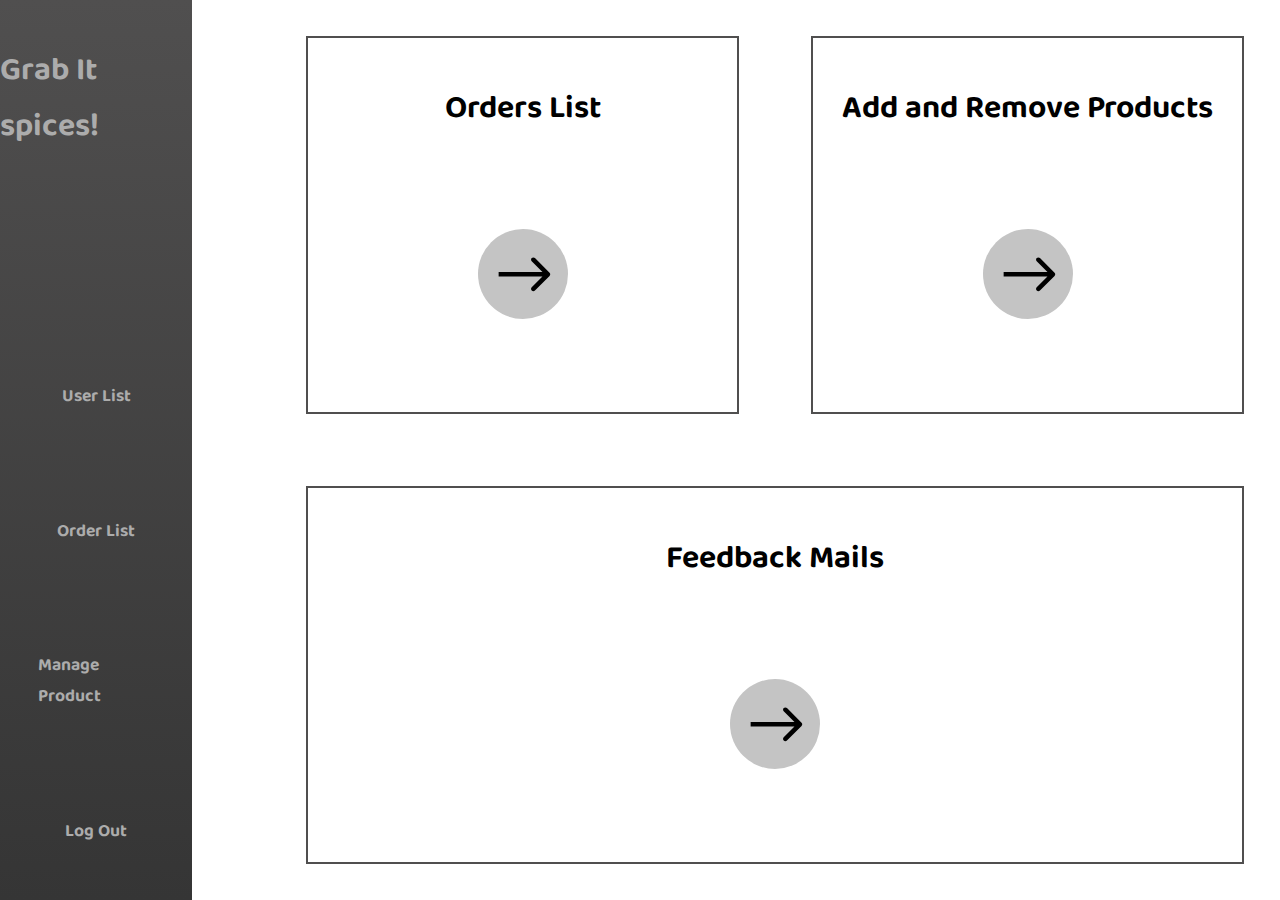
<file: adminmain.html>
<!DOCTYPE html>
<html lang="en">
  <head>
    <meta charset="UTF-8" />
    <meta name="viewport" content="width=device-width, initial-scale=1.0" />
    <title>Welcome, Admin</title>
    <link rel="stylesheet" href="./Styles/admin.css" />
  </head>
  <body>
    <main
      class="animate__animated animate__slideInDown animate__fast horizontal"
    >
      <nav>
        <div class="logo">
          <a href="./adminmain.html"><h1>Grab It spices!</h1></a>
        </div>
        <ul class="nav-links">
          <a href="./Userlist.html"><li>User List</li></a>
          <a href="./orderlist.html"><li>Order List</li></a>
          <a href="./productmanage.html"> <li>Manage Product</li></a>
          <a href="login.html"><li>Log Out</li></a>
        </ul>
      </nav>
    </main>
    <div class="cards-wrapper">
      <div class="card1">
        <h1>Orders List</h1>
        <a href="./orderlist.html"
          ><img src="./Assets/arrow-right.svg" alt=""
        /></a>
      </div>
      <div class="card2">
        <h1>Add and Remove Products</h1>
        <a href="./productmanage.html"
          ><img src="./Assets/arrow-right.svg" alt=""
        /></a>
      </div>
      <div class="card3">
        <h1>Feedback Mails</h1>
        <a href="#"><img src="./Assets/arrow-right.svg" alt="" /></a>
      </div>
    </div>
  </body>
</html>
</file>
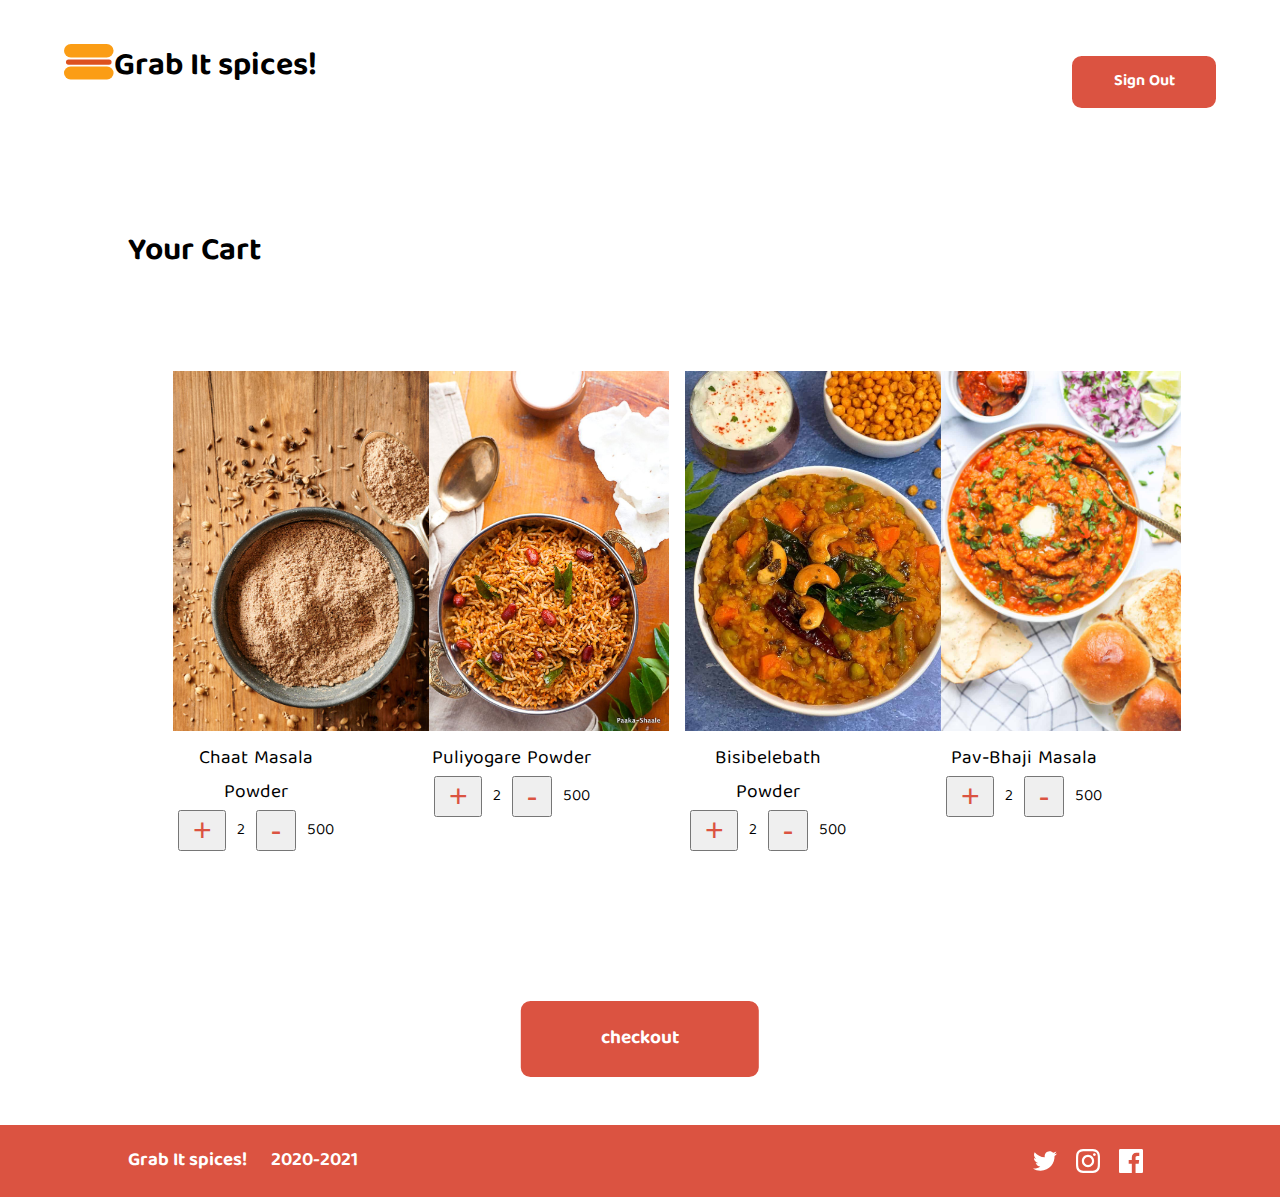
<file: cart.html>
<!DOCTYPE html>
<html lang="en">
  <head>
    <!-- <script src="https://unpkg.com/scroll-out/dist/scroll-out.min.js"></script> -->
    <meta charset="UTF-8" />
    <meta name="viewport" content="width=device-width, initial-scale=1.0" />
    <link rel="stylesheet" href="./Styles/Styles.css" />
    <link
      rel="stylesheet"
      href="https://cdnjs.cloudflare.com/ajax/libs/animate.css/4.1.1/animate.min.css"
    />
    <script
      src="https://code.jquery.com/jquery-3.5.1.min.js"
      integrity="sha256-9/aliU8dGd2tb6OSsuzixeV4y/faTqgFtohetphbbj0="
      crossorigin="anonymous"
    ></script>
    <title>Cart</title>
  </head>
  <body>
    <!-- navbar -->
    <header class="animate__animated animate__slideInDown animate__fast">
      <nav>
        <div class="logo">
          <a href="./index.html"
            ><img
              src="./Assets
/ham-logo.svg"
              alt="logo"
          /></a>
          <h1>Grab It spices!</h1>
        </div>
        <a href="./login.html"
          ><button class="cta-btn" id="btn-login">Sign Out</button></a
        >
      </nav>
    </header>
    <!-- End of navbar -->
    <section class="cart-main-section container">
      <h1>Your Cart</h1>
      <div class="cart-items-wrapper">
        <div class="cart-item">
          <img
            src="./Assets/items/Chaat-masala.jpg"
            alt=""
            class="cart-item-image"
          />
          <div class="cart-item-name"><p>Chaat Masala Powder</p></div>
          <div class="cta">
            <button class="add">+</button><span class="cart-item-value">2</span
            ><button class="less">-</button>
            <div class="price">500</div>
          </div>
        </div>
        <div class="cart-item">
          <img
            src="./Assets/items/Puliyogare.jpg"
            alt=""
            class="cart-item-image"
          />
          <div class="cart-item-name"><p>Puliyogare Powder</p></div>
          <div class="cta">
            <button class="add">+</button><span class="cart-item-value">2</span
            ><button class="less">-</button>
            <div class="price">500</div>
          </div>
        </div>
        <div class="cart-item">
          <img
            src="./Assets/items/bisibelebath.jpg"
            alt=""
            class="cart-item-image"
          />
          <div class="cart-item-name"><p>Bisibelebath Powder</p></div>
          <div class="cta">
            <button class="add">+</button><span class="cart-item-value">2</span
            ><button class="less">-</button>
            <div class="price">500</div>
          </div>
        </div>
        <div class="cart-item">
          <img
            src="./Assets/items/Pav-Bhaji.jpg"
            alt=""
            class="cart-item-image"
          />
          <div class="cart-item-name"><p>Pav-Bhaji Masala</p></div>
          <div class="cta">
            <button class="add">+</button><span class="cart-item-value">2</span
            ><button class="less">-</button>
            <div class="price">500</div>
          </div>
        </div>
      </div>
      <a href="./payment.html"
        ><button class="cta-btn checkout-btn">checkout</button></a
      >
    </section>
    <!-- footer -->
    <footer class="container">
      <h3>Grab It spices! &nbsp;&nbsp;&nbsp;&nbsp; 2020-2021</h3>
      <div class="social-links">
        <img src="./Assets/iconmonstr-twitter-1.svg" alt="" />
        <img src="./Assets/iconmonstr-instagram-11.svg" alt="" />
        <img src="./Assets/iconmonstr-facebook-6.svg" alt="" />
      </div>
    </footer>
    <!-- end of footer -->
    <!-- Scripts -->
    <script src="./cartcalculate.js"></script>
    <script>
      ScrollOut({
        threshold: 0.5,
        once: true,
      });
    </script>
  </body>
</html>
</file>
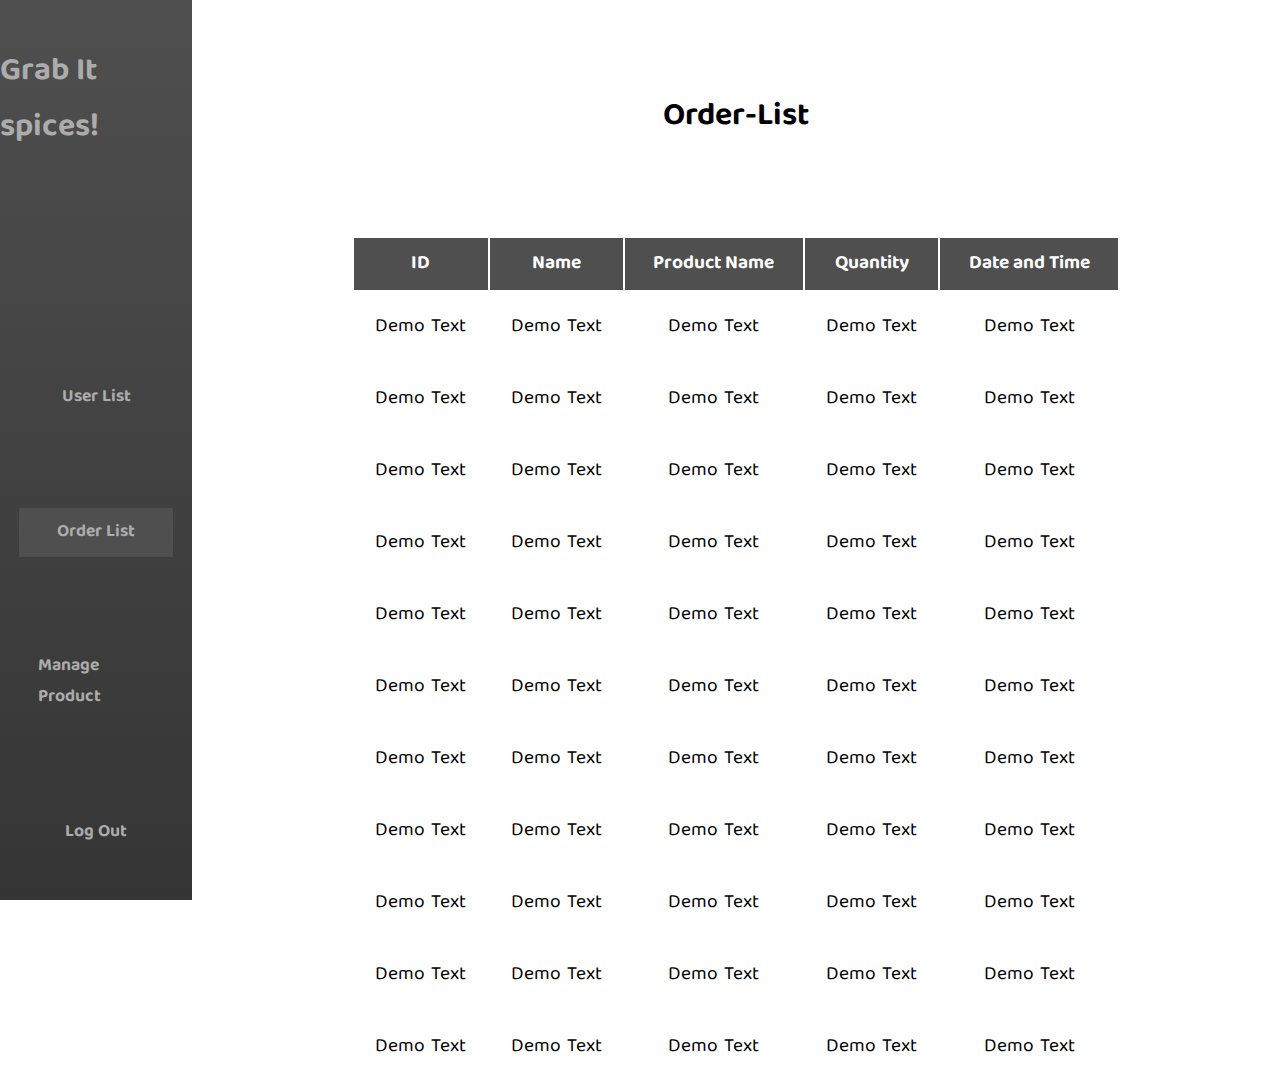
<file: orderlist.html>
<!DOCTYPE html>
<html lang="en">
  <head>
    <meta charset="UTF-8" />
    <meta name="viewport" content="width=device-width, initial-scale=1.0" />
    <title>Order-list</title>
    <link rel="stylesheet" href="./Styles/admin.css" />
  </head>
  <body>
    <main
      class="animate__animated animate__slideInDown animate__fast horizontal"
    >
      <nav>
        <div class="logo">
          <a href="./adminmain.html"><h1>Grab It spices!</h1></a>
        </div>
        <ul class="nav-links">
          <a href="./Userlist.html"><li>User List</li></a>
          <a href="./orderlist.html" class="active"><li>Order List</li></a>
          <a href="./productmanage.html"> <li>Manage Product</li></a>
          <a href="login.html"><li>Log Out</li></a>
        </ul>
      </nav>
    </main>
    <section class="order-list">
      <h1>Order-List</h1>
      <table class="pure">
        <thead class="thead-dark">
          <tr>
            <th>ID</th>
            <th>Name</th>
            <th>Product Name</th>
            <th>Quantity</th>
            <th>Date and Time</th>
          </tr>
        </thead>
        <tbody>
          <tr>
            <td>Demo Text</td>
            <td>Demo Text</td>
            <td>Demo Text</td>
            <td>Demo Text</td>
            <td>Demo Text</td>
          </tr>
          <tr>
            <td>Demo Text</td>
            <td>Demo Text</td>
            <td>Demo Text</td>
            <td>Demo Text</td>
            <td>Demo Text</td>
          </tr>
          <tr>
            <td>Demo Text</td>
            <td>Demo Text</td>
            <td>Demo Text</td>
            <td>Demo Text</td>
            <td>Demo Text</td>
          </tr>
          <tr>
            <td>Demo Text</td>
            <td>Demo Text</td>
            <td>Demo Text</td>
            <td>Demo Text</td>
            <td>Demo Text</td>
          </tr>
          <tr>
            <td>Demo Text</td>
            <td>Demo Text</td>
            <td>Demo Text</td>
            <td>Demo Text</td>
            <td>Demo Text</td>
          </tr>
          <tr>
            <td>Demo Text</td>
            <td>Demo Text</td>
            <td>Demo Text</td>
            <td>Demo Text</td>
            <td>Demo Text</td>
          </tr>
          <tr>
            <td>Demo Text</td>
            <td>Demo Text</td>
            <td>Demo Text</td>
            <td>Demo Text</td>
            <td>Demo Text</td>
          </tr>
          <tr>
            <td>Demo Text</td>
            <td>Demo Text</td>
            <td>Demo Text</td>
            <td>Demo Text</td>
            <td>Demo Text</td>
          </tr>
          <tr>
            <td>Demo Text</td>
            <td>Demo Text</td>
            <td>Demo Text</td>
            <td>Demo Text</td>
            <td>Demo Text</td>
          </tr>
          <tr>
            <td>Demo Text</td>
            <td>Demo Text</td>
            <td>Demo Text</td>
            <td>Demo Text</td>
            <td>Demo Text</td>
          </tr>
          <tr>
            <td>Demo Text</td>
            <td>Demo Text</td>
            <td>Demo Text</td>
            <td>Demo Text</td>
            <td>Demo Text</td>
          </tr>
        </tbody>
      </table>
    </section>
  </body>
</html>
</file>
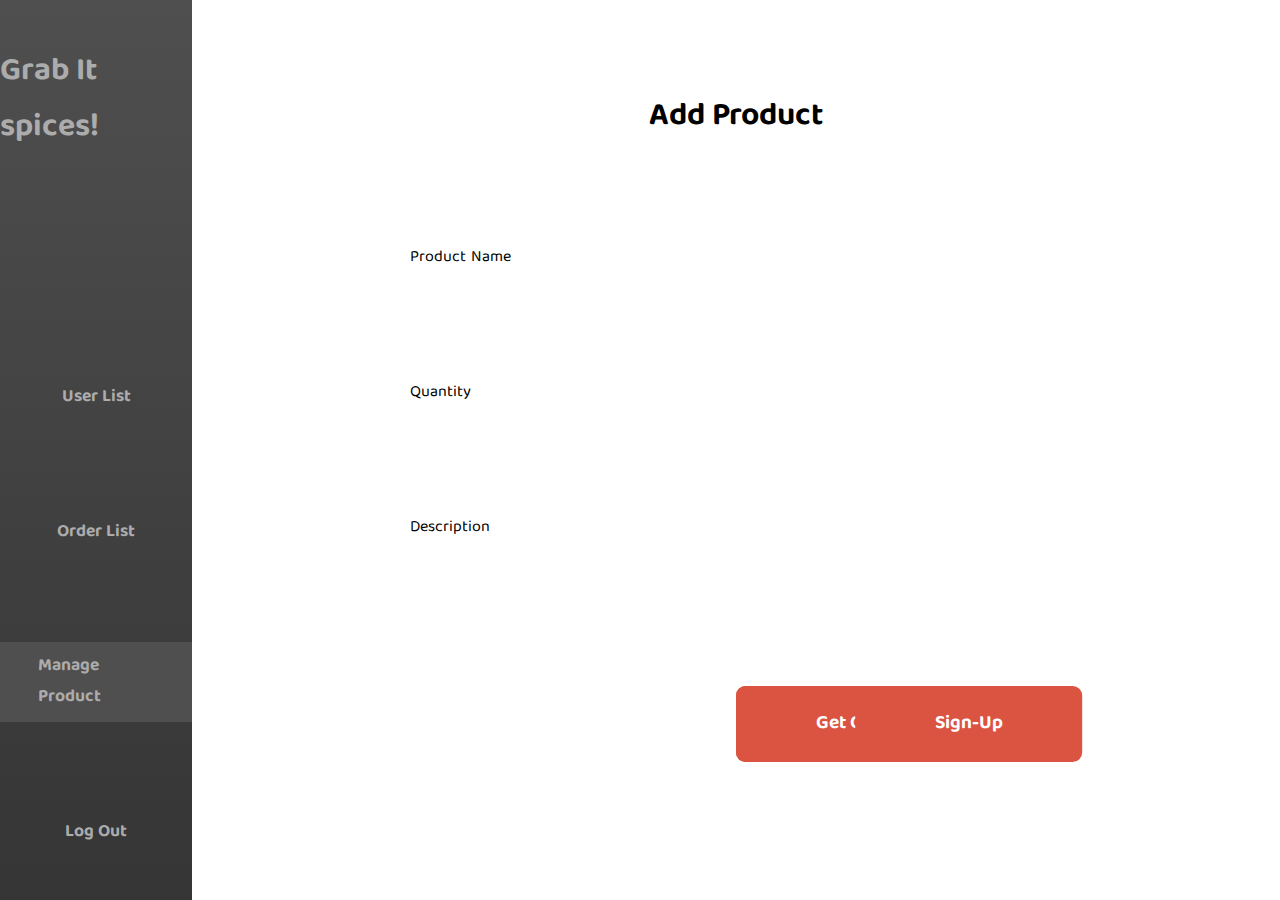
<file: productadd.html>
<!DOCTYPE html>
<html lang="en">
  <head>
    <meta charset="UTF-8" />
    <meta name="viewport" content="width=device-width, initial-scale=1.0" />
    <title>Order-list</title>
    <link rel="stylesheet" href="./Styles/admin.css" />
  </head>
  <body>
    <main
      class="animate__animated animate__slideInDown animate__fast horizontal"
    >
      <nav>
        <div class="logo">
          <a href="./adminmain.html"><h1>Grab It spices!</h1></a>
        </div>
        <ul class="nav-links">
          <a href="./Userlist.html"><li>User List</li></a>
          <a href="./orderlist.html"><li>Order List</li></a>
          <a href="./productmanage.html" class="active">
            <li>Manage Product</li></a
          >
          <a href="login.html"><li>Log Out</li></a>
        </ul>
      </nav>
    </main>
    <section class="productmanage">
      <form
        action="./adduser.jsp"
        method="POST"
        class="form-signup container animate__animated animate__slideInUp animate__slow"
      >
        <h1>Add Product</h1>
        <div class="input-field" id="name">
          <input type="text" name="name" required autocomplete="off" />
          <label><span>Product Name</span></label>
        </div>
        <div class="input-field" id="phno">
          <input type="text" name="phno" required autocomplete="off" />
          <label><span>Quantity</span></label>
        </div>
        <div class="input-field" id="phno">
          <input type="text" name="phno" required autocomplete="off" />
          <label><span>Description</span></label>
        </div>

        <a href="#" class="cta-btn" id="getOtp">Get OTP</a>
        <button class="cta-btn" type="submit" id="btn">Sign-Up</button>
      </form>
    </section>
  </body>
</html>
</file>
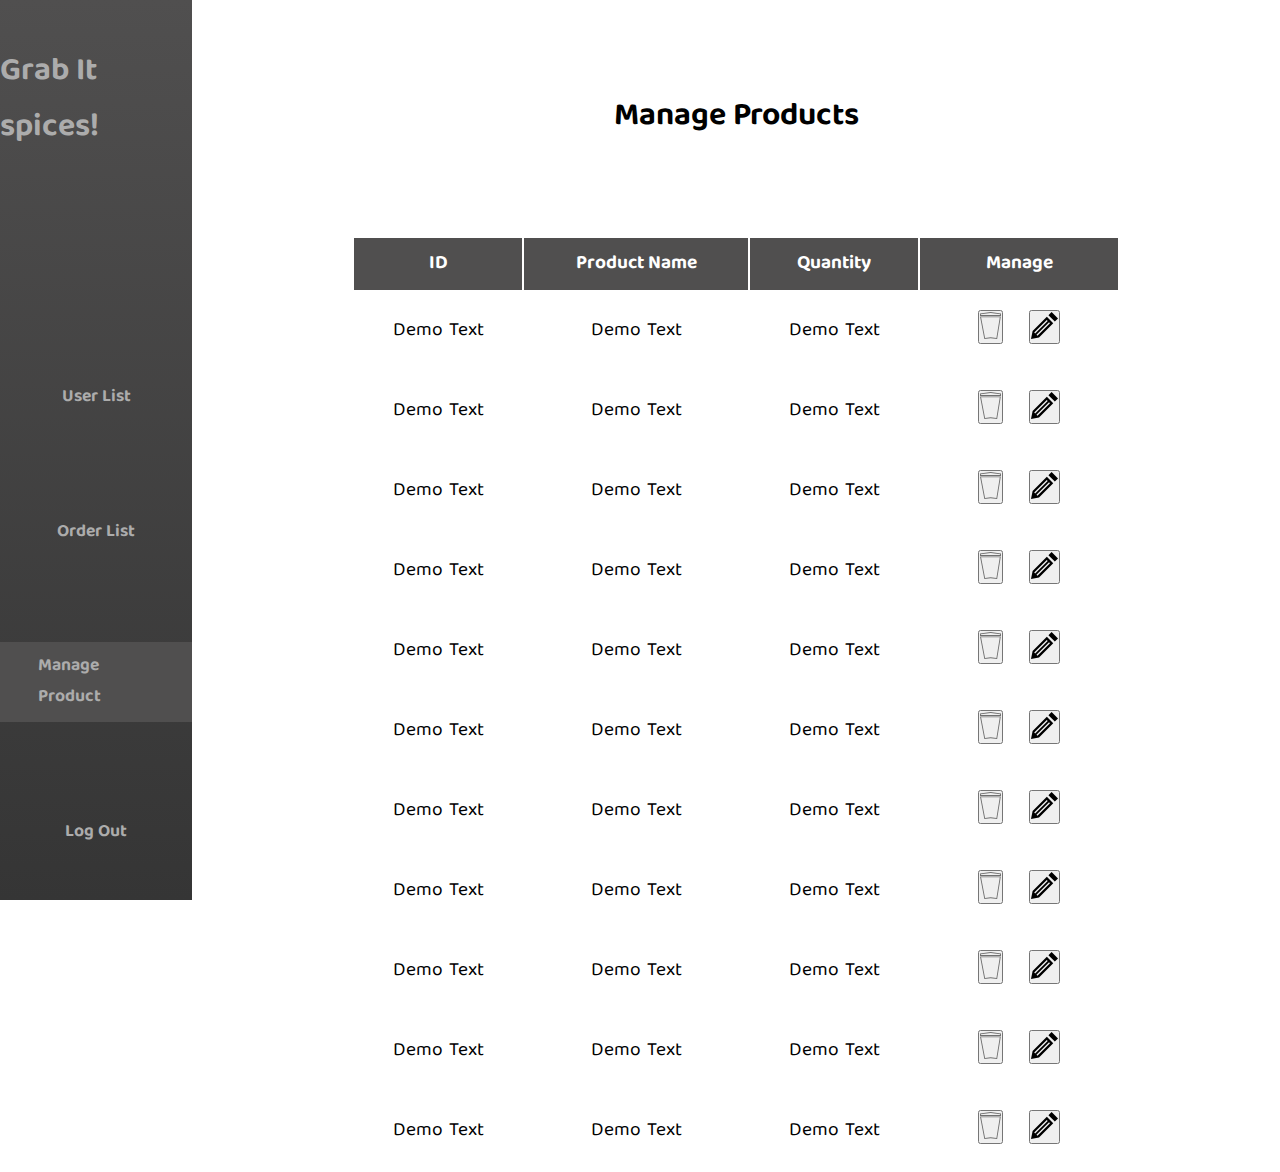
<file: productmanage.html>
<!DOCTYPE html>
<html lang="en">
  <head>
    <meta charset="UTF-8" />
    <meta name="viewport" content="width=device-width, initial-scale=1.0" />
    <title>Order-list</title>
    <link rel="stylesheet" href="./Styles/admin.css" />
  </head>
  <body>
    <main
      class="animate__animated animate__slideInDown animate__fast horizontal"
    >
      <nav>
        <div class="logo">
          <a href="./adminmain.html"><h1>Grab It spices!</h1></a>
        </div>
        <ul class="nav-links">
          <a href="./Userlist.html"><li>User List</li></a>
          <a href="./orderlist.html"><li>Order List</li></a>
          <a href="./productmanage.html" class="active">
            <li>Manage Product</li></a
          >
          <a href="login.html"><li>Log Out</li></a>
        </ul>
      </nav>
    </main>
    <section class="productmanage">
      <h1>Manage Products</h1>
      <table class="pure">
        <thead class="thead-dark">
          <tr>
            <th>ID</th>
            <th>Product Name</th>
            <th>Quantity</th>
            <th>Manage</th>
          </tr>
        </thead>
        <tbody>
          <tr>
            <td>Demo Text</td>
            <td>Demo Text</td>
            <td>Demo Text</td>
            <td>
              <button><img src="./Assets/Bin.svg" alt="" /></button
              ><button>
                <a href="./productUpdate.html"
                  ><img src="./Assets/iconmonstr-pencil-8.svg" alt=""
                /></a>
              </button>
            </td>
          </tr>
          <tr>
            <td>Demo Text</td>
            <td>Demo Text</td>
            <td>Demo Text</td>
            <td>
              <button><img src="./Assets/Bin.svg" alt="" /></button
              ><button>
                <a href="./productUpdate.html"
                  ><img src="./Assets/iconmonstr-pencil-8.svg" alt=""
                /></a>
              </button>
            </td>
          </tr>
          <tr>
            <td>Demo Text</td>
            <td>Demo Text</td>
            <td>Demo Text</td>
            <td>
              <button><img src="./Assets/Bin.svg" alt="" /></button
              ><button>
                <a href="./productUpdate.html"
                  ><img src="./Assets/iconmonstr-pencil-8.svg" alt=""
                /></a>
              </button>
            </td>
          </tr>
          <tr>
            <td>Demo Text</td>
            <td>Demo Text</td>
            <td>Demo Text</td>
            <td>
              <button><img src="./Assets/Bin.svg" alt="" /></button
              ><button>
                <a href="./productUpdate.html"
                  ><img src="./Assets/iconmonstr-pencil-8.svg" alt=""
                /></a>
              </button>
            </td>
          </tr>
          <tr>
            <td>Demo Text</td>
            <td>Demo Text</td>
            <td>Demo Text</td>
            <td>
              <button><img src="./Assets/Bin.svg" alt="" /></button
              ><button>
                <a href="./productUpdate.html"
                  ><img src="./Assets/iconmonstr-pencil-8.svg" alt=""
                /></a>
              </button>
            </td>
          </tr>
          <tr>
            <td>Demo Text</td>
            <td>Demo Text</td>
            <td>Demo Text</td>
            <td>
              <button><img src="./Assets/Bin.svg" alt="" /></button
              ><button>
                <a href="./productUpdate.html"
                  ><img src="./Assets/iconmonstr-pencil-8.svg" alt=""
                /></a>
              </button>
            </td>
          </tr>
          <tr>
            <td>Demo Text</td>
            <td>Demo Text</td>
            <td>Demo Text</td>
            <td>
              <button><img src="./Assets/Bin.svg" alt="" /></button
              ><button>
                <a href="./productUpdate.html"
                  ><img src="./Assets/iconmonstr-pencil-8.svg" alt=""
                /></a>
              </button>
            </td>
          </tr>
          <tr>
            <td>Demo Text</td>
            <td>Demo Text</td>
            <td>Demo Text</td>
            <td>
              <button><img src="./Assets/Bin.svg" alt="" /></button
              ><button>
                <a href="./productUpdate.html"
                  ><img src="./Assets/iconmonstr-pencil-8.svg" alt=""
                /></a>
              </button>
            </td>
          </tr>
          <tr>
            <td>Demo Text</td>
            <td>Demo Text</td>
            <td>Demo Text</td>
            <td>
              <button><img src="./Assets/Bin.svg" alt="" /></button
              ><button>
                <a href="./productUpdate.html"
                  ><img src="./Assets/iconmonstr-pencil-8.svg" alt=""
                /></a>
              </button>
            </td>
          </tr>
          <tr>
            <td>Demo Text</td>
            <td>Demo Text</td>
            <td>Demo Text</td>
            <td>
              <button><img src="./Assets/Bin.svg" alt="" /></button
              ><button>
                <a href="./productUpdate.html"
                  ><img src="./Assets/iconmonstr-pencil-8.svg" alt=""
                /></a>
              </button>
            </td>
          </tr>
          <tr>
            <td>Demo Text</td>
            <td>Demo Text</td>
            <td>Demo Text</td>
            <td>
              <button><img src="./Assets/Bin.svg" alt="" /></button
              ><button>
                <a href="./productUpdate.html"
                  ><img src="./Assets/iconmonstr-pencil-8.svg" alt=""
                /></a>
              </button>
            </td>
          </tr>
        </tbody>
      </table>
    </section>
  </body>
</html>
</file>
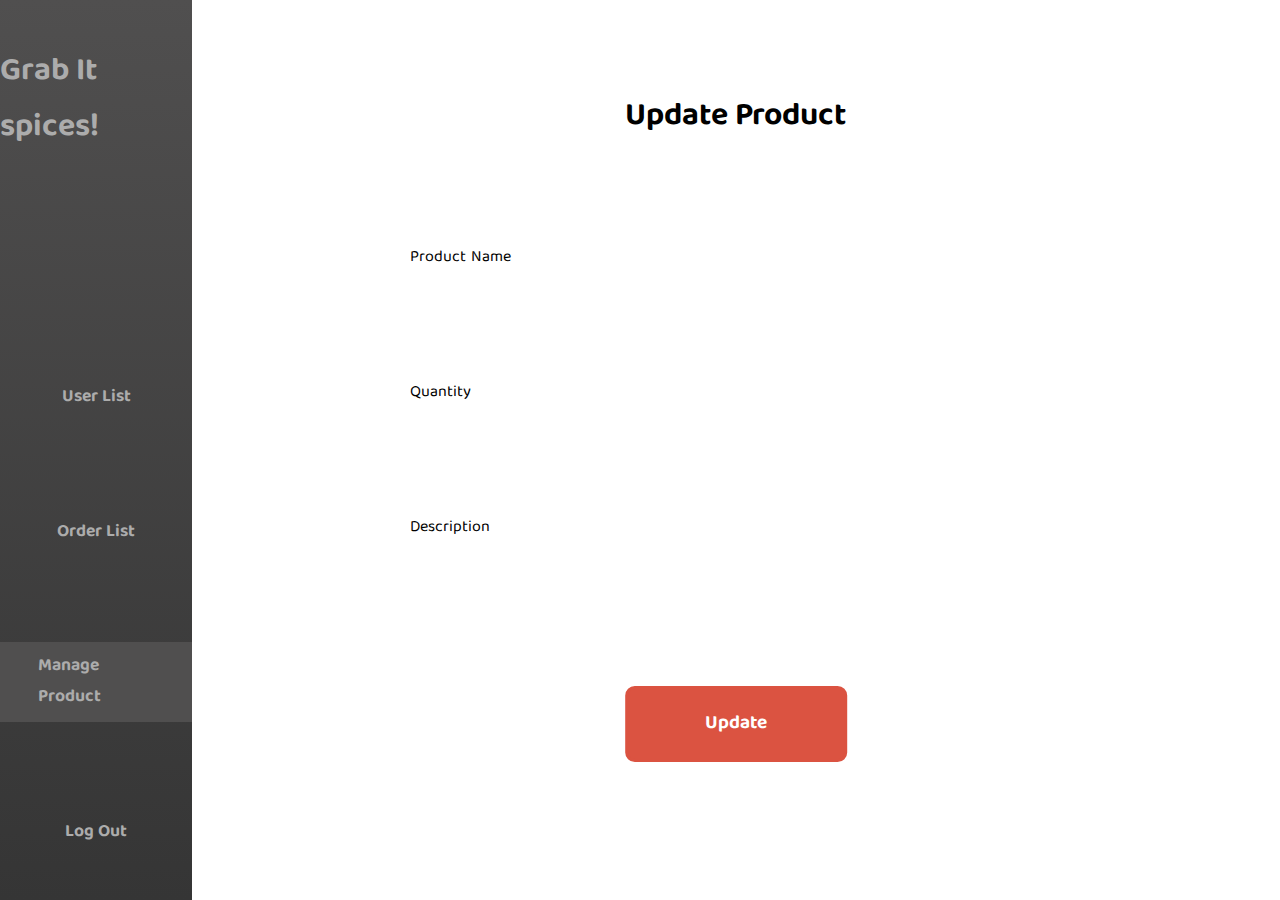
<file: productUpdate.html>
<!DOCTYPE html>
<html lang="en">
  <head>
    <meta charset="UTF-8" />
    <meta name="viewport" content="width=device-width, initial-scale=1.0" />
    <title>Update</title>
    <link rel="stylesheet" href="./Styles/admin.css" />
  </head>
  <body>
    <main
      class="animate__animated animate__slideInDown animate__fast horizontal"
    >
      <nav>
        <div class="logo">
          <a href="./adminmain.html"><h1>Grab It spices!</h1></a>
        </div>
        <ul class="nav-links">
          <a href="./Userlist.html"><li>User List</li></a>
          <a href="./orderlist.html"><li>Order List</li></a>
          <a href="./productmanage.html" class="active">
            <li>Manage Product</li></a
          >
          <a href="login.html"><li>Log Out</li></a>
        </ul>
      </nav>
    </main>
    <section class="productmanage">
      <form
        action="./adduser.jsp"
        method="POST"
        class="form-signup container animate__animated animate__slideInUp animate__slow"
      >
        <h1>Update Product</h1>
        <div class="input-field" id="name">
          <input type="text" name="name" required autocomplete="off" />
          <label><span>Product Name</span></label>
        </div>
        <div class="input-field" id="phno">
          <input type="text" name="phno" required autocomplete="off" />
          <label><span>Quantity</span></label>
        </div>
        <div class="input-field" id="phno">
          <input type="text" name="phno" required autocomplete="off" />
          <label><span>Description</span></label>
        </div>
        <button class="cta-btn" type="submit" id="btn">Update</button>
      </form>
    </section>
  </body>
</html>
</file>
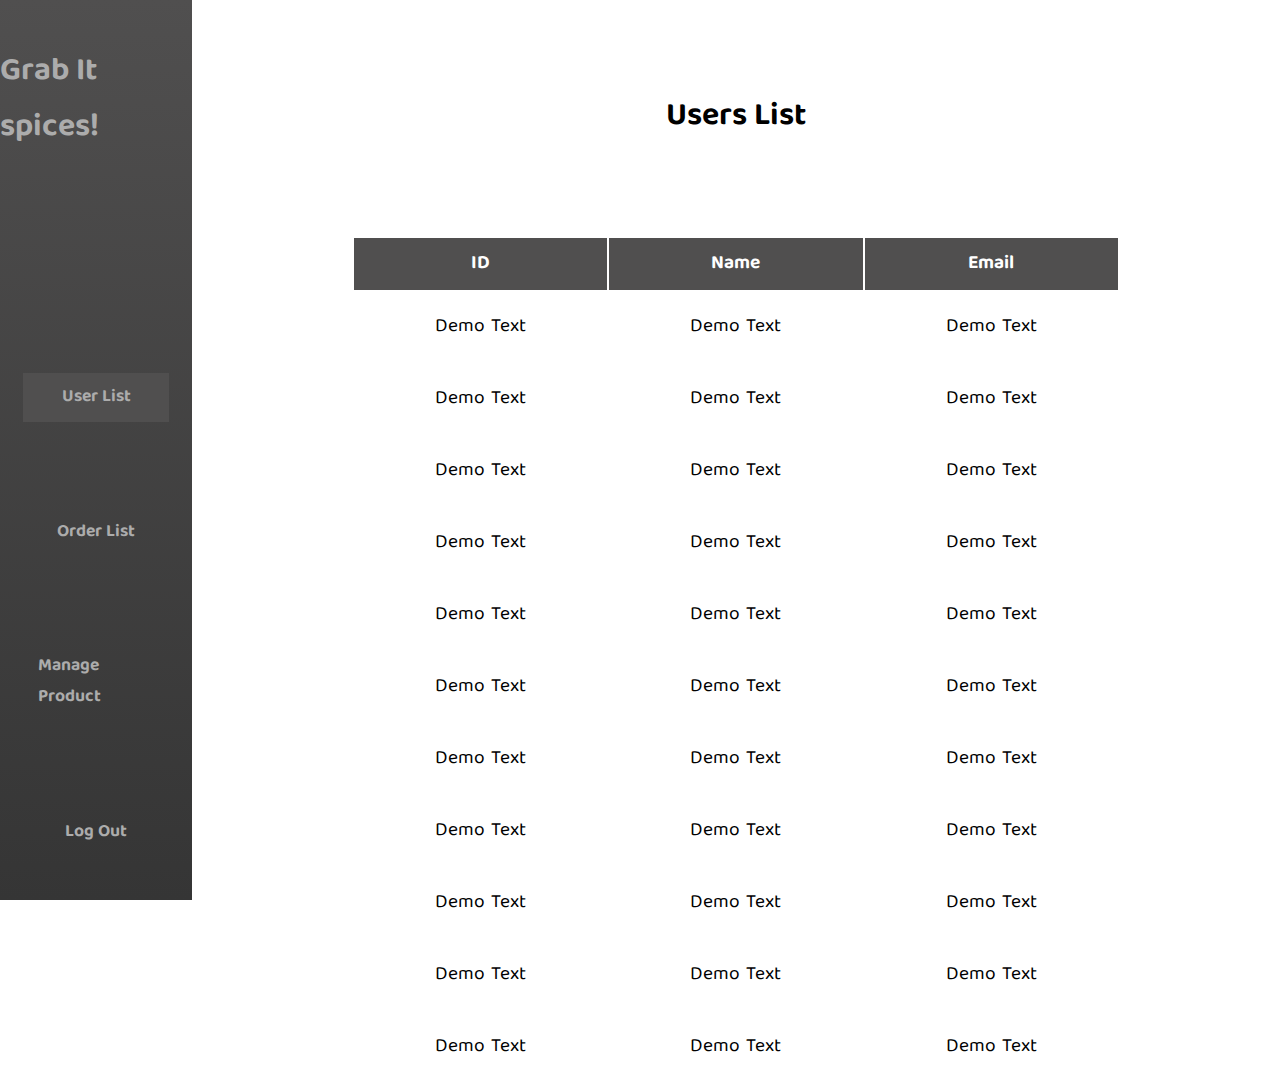
<file: Userlist.html>
<!DOCTYPE html>
<html lang="en">
  <head>
    <meta charset="UTF-8" />
    <meta name="viewport" content="width=device-width, initial-scale=1.0" />
    <title>Order-list</title>
    <link rel="stylesheet" href="./Styles/admin.css" />
  </head>
  <body>
    <main
      class="animate__animated animate__slideInDown animate__fast horizontal"
    >
      <nav>
        <div class="logo">
          <a href="./adminmain.html"><h1>Grab It spices!</h1></a>
        </div>
        <ul class="nav-links">
          <a href="./Userlist.html" class="active"><li>User List</li></a>
          <a href="./orderlist.html"><li>Order List</li></a>
          <a href="./productmanage.html"> <li>Manage Product</li></a>
          <a href="login.html"><li>Log Out</li></a>
        </ul>
      </nav>
    </main>
    <section class="order-list">
      <h1>Users List</h1>
      <table class="pure">
        <thead class="thead-dark">
          <tr>
            <th>ID</th>
            <th>Name</th>
            <th>Email</th>
          </tr>
        </thead>
        <tbody>
          <tr>
            <td>Demo Text</td>
            <td>Demo Text</td>
            <td>Demo Text</td>
          </tr>
          <tr>
            <td>Demo Text</td>
            <td>Demo Text</td>
            <td>Demo Text</td>
          </tr>
          <tr>
            <td>Demo Text</td>
            <td>Demo Text</td>
            <td>Demo Text</td>
          </tr>
          <tr>
            <td>Demo Text</td>
            <td>Demo Text</td>
            <td>Demo Text</td>
          </tr>
          <tr>
            <td>Demo Text</td>
            <td>Demo Text</td>
            <td>Demo Text</td>
          </tr>
          <tr>
            <td>Demo Text</td>
            <td>Demo Text</td>
            <td>Demo Text</td>
          </tr>
          <tr>
            <td>Demo Text</td>
            <td>Demo Text</td>
            <td>Demo Text</td>
          </tr>
          <tr>
            <td>Demo Text</td>
            <td>Demo Text</td>
            <td>Demo Text</td>
          </tr>
          <tr>
            <td>Demo Text</td>
            <td>Demo Text</td>
            <td>Demo Text</td>
          </tr>
          <tr>
            <td>Demo Text</td>
            <td>Demo Text</td>
            <td>Demo Text</td>
          </tr>
          <tr>
            <td>Demo Text</td>
            <td>Demo Text</td>
            <td>Demo Text</td>
          </tr>
        </tbody>
      </table>
    </section>
  </body>
</html>
</file>
<file: Styles/admin.css>
@import url("https://fonts.googleapis.com/css2?family=Baloo+Tamma+2:wght@400;700&display=swap");
* {
  margin: 0;
  padding: 0;
  -webkit-box-sizing: border-box;
          box-sizing: border-box;
}

body {
  font-family: "Baloo Tamma 2", cursive;
}

a {
  text-decoration: none;
  color: inherit;
}

li {
  list-style-type: none;
}

main {
  float: left;
  position: fixed;
  height: 100vh;
  width: 20vw;
  font-weight: bold;
  color: #acacac;
}

main li {
  padding: 1vh 3vw;
  -webkit-transition: all 0.4s ease-in-out;
  transition: all 0.4s ease-in-out;
}

main li:hover {
  background-color: #504f4f;
}

main nav {
  width: 100vw;
  background-image: -webkit-gradient(linear, left top, left bottom, from(#504f4f), to(#353535));
  background-image: linear-gradient(#504f4f, #353535);
  display: -webkit-box;
  display: -ms-flexbox;
  display: flex;
  -webkit-box-orient: vertical;
  -webkit-box-direction: normal;
      -ms-flex-direction: column;
          flex-direction: column;
  width: 15vw;
  padding: 0;
  height: inherit;
  -ms-grid-column: 1;
  -ms-grid-column-span: 1;
  grid-column: 1/2;
  -ms-grid-row: 1;
  -ms-grid-row-span: 2;
  grid-row: 1/3;
}

main nav .logo {
  margin-top: 5vh;
  display: -webkit-box;
  display: -ms-flexbox;
  display: flex;
  -webkit-box-flex: 1;
      -ms-flex: 1;
          flex: 1;
  -webkit-box-pack: space-evenly;
      -ms-flex-pack: space-evenly;
          justify-content: space-evenly;
  font-size: 1rem;
}

main nav .logo img {
  height: 5vh;
}

main nav .nav-links {
  display: -webkit-box;
  display: -ms-flexbox;
  display: flex;
  -webkit-box-orient: vertical;
  -webkit-box-direction: normal;
      -ms-flex-direction: column;
          flex-direction: column;
  -ms-flex-pack: distribute;
      justify-content: space-around;
  -webkit-box-align: center;
      -ms-flex-align: center;
          align-items: center;
  -webkit-box-flex: 2;
      -ms-flex: 2;
          flex: 2;
  font-size: 1.1rem;
}

.card1 {
  -ms-grid-column: 2;
  -ms-grid-column-span: 1;
  grid-column: 2/3;
  -ms-grid-row: 1;
  -ms-grid-row-span: 1;
  grid-row: 1/2;
}

.card2 {
  -ms-grid-column: 3;
  -ms-grid-column-span: 1;
  grid-column: 3/4;
  -ms-grid-row: 1;
  -ms-grid-row-span: 1;
  grid-row: 1/2;
}

.card3 {
  -ms-grid-column: 2;
  -ms-grid-column-span: 2;
  grid-column: 2/4;
  -ms-grid-row: 2;
  -ms-grid-row-span: 1;
  grid-row: 2/3;
}

.cards-wrapper {
  height: 100vh;
  display: -ms-grid;
  display: grid;
  -ms-grid-columns: 30vh 1fr 1fr;
      grid-template-columns: 30vh 1fr 1fr;
  -ms-grid-rows: 1fr 1fr;
      grid-template-rows: 1fr 1fr;
}

.cards-wrapper .card1,
.cards-wrapper .card2,
.cards-wrapper .card3 {
  position: relative;
  text-align: center;
  margin: 4vh;
  -webkit-transition: all 0.5s cubic-bezier(0.06, 0.76, 0.54, 0.35);
  transition: all 0.5s cubic-bezier(0.06, 0.76, 0.54, 0.35);
  border: 2px solid #504f4f;
}

.cards-wrapper .card1 h1,
.cards-wrapper .card2 h1,
.cards-wrapper .card3 h1 {
  padding-top: 5vh;
  z-index: 2;
}

.cards-wrapper .card1 img,
.cards-wrapper .card2 img,
.cards-wrapper .card3 img {
  height: 10vh;
  margin-top: 10vh;
}

.cards-wrapper .card1::after,
.cards-wrapper .card2::after,
.cards-wrapper .card3::after {
  -webkit-transition: all 0.5s cubic-bezier(0.06, 0.76, 0.54, 0.35);
  transition: all 0.5s cubic-bezier(0.06, 0.76, 0.54, 0.35);
  content: "";
  display: block;
  position: absolute;
  height: 100%;
  width: 100%;
  top: 0;
  left: 0;
  background-image: -webkit-gradient(linear, left top, left bottom, from(#504f4f), to(#353535));
  background-image: linear-gradient(#504f4f, #353535);
  -webkit-clip-path: circle(50px at -100% 100%);
          clip-path: circle(50px at -100% 100%);
  z-index: -1;
}

.cards-wrapper .card1:hover,
.cards-wrapper .card2:hover,
.cards-wrapper .card3:hover {
  color: white;
}

.cards-wrapper .card1:hover::after,
.cards-wrapper .card2:hover::after,
.cards-wrapper .card3:hover::after {
  -webkit-clip-path: circle(1000px);
          clip-path: circle(1000px);
}

.active {
  background-color: #504f4f;
}

section {
  height: 100vh;
  width: 85vw;
  margin-left: 15vw;
}

section h1 {
  font-size: 2rem;
  text-align: center;
  padding-top: 10vh;
}

.pure {
  width: 60vw;
  margin: auto;
  margin-top: 10vh;
  text-align: center;
}

.pure .thead-dark {
  background-color: #504f4f;
  color: white;
}

.pure .thead-dark th {
  padding: 1vh 0;
  font-size: 1.2rem;
}

.pure td {
  padding: 2vh 0;
  font-size: 1.2rem;
}

tbody button {
  margin: 0 1vw;
}

tbody button img {
  height: 3vh;
}

form {
  width: 60%;
  margin: auto;
}

.input-field {
  position: relative;
  width: 90%;
  height: 10vh;
  overflow: hidden;
  position: relative;
  margin-top: 5vh;
}

.input-field input {
  height: 10vh;
  width: 100%;
  border: none;
  border-bottom: 1px solid white;
  outline: none;
  padding-top: 6vh;
  background: transparent;
}

.input-field input:focus ~ label span,
.input-field input:valid ~ label span {
  -webkit-transform: translateY(-2vh);
          transform: translateY(-2vh);
  font-size: 14px;
  color: #db5431;
}

.input-field input:focus ~ label::after,
.input-field input:valid ~ label::after {
  -webkit-transform: translate(0);
          transform: translate(0);
}

.input-field label {
  pointer-events: none;
  position: absolute;
  width: 100%;
  left: 0;
  -webkit-transition: 0.4s ease-in-out;
  transition: 0.4s ease-in-out;
  bottom: 0;
}

.input-field label::after {
  -webkit-transition: 0.8s ease-in-out;
  transition: 0.8s ease-in-out;
  content: "";
  position: absolute;
  height: 100%;
  width: 100%;
  border-bottom: 3px solid #db5431;
  left: 0;
  bottom: 0;
  -webkit-transform: translateX(-100%);
          transform: translateX(-100%);
}

.input-field span {
  position: absolute;
  width: 100%;
  left: 0;
  -webkit-transition: 0.4s ease-in-out;
  transition: 0.4s ease-in-out;
  bottom: 1vh;
}

.cta-btn {
  position: relative;
  margin-top: 15vh;
  padding: 2vh 6vw;
  background-color: #db5341;
  border: 3px solid #db5341;
  border-radius: 0.6rem;
  font-size: 1.2rem;
  font-weight: 700;
  color: white;
  font-family: "Baloo Tamma 2", cursive;
  z-index: 1;
  -ms-flex-item-align: center;
      -ms-grid-row-align: center;
      align-self: center;
  left: 50%;
  -webkit-transform: translateX(-50%);
          transform: translateX(-50%);
}

.cta-btn::after {
  content: "";
  -webkit-transition: 0.4s all ease;
  transition: 0.4s all ease;
  position: absolute;
  bottom: 0;
  left: 0;
  background: white;
  height: 100%;
  width: 0%;
  -webkit-transform: translateX(-20%);
          transform: translateX(-20%);
  border-radius: 0.6rem;
}

.cta-btn:hover::after {
  z-index: -1;
  width: 100%;
  -webkit-transform: translateX(0%);
          transform: translateX(0%);
}

.cta-btn:hover {
  color: #db5341;
}

.cta-btn:focus {
  outline: none;
}
/*# sourceMappingURL=admin.css.map */
</file>
<file: Styles/Styles.css>
@charset "UTF-8";
@import url("https://fonts.googleapis.com/css2?family=Baloo+Tamma+2:wght@400;700&display=swap");
* {
  margin: 0;
  padding: 0;
  -webkit-box-sizing: border-box;
          box-sizing: border-box;
}

html {
  scroll-behavior: smooth;
}

body {
  font-family: "Baloo Tamma 2", cursive;
  position: relative;
}

li {
  list-style-type: none;
}

a {
  text-decoration: none;
  color: inherit;
}

.container {
  padding: 0 10%;
}

header {
  height: 15vh;
  margin-right: auto;
  padding: 0 30vw 0 5vw;
  position: relative;
}

header nav {
  height: inherit;
  display: -webkit-box;
  display: -ms-flexbox;
  display: flex;
  -ms-flex-pack: distribute;
      justify-content: space-around;
  -webkit-box-align: center;
      -ms-flex-align: center;
          align-items: center;
}

header nav .logo {
  display: -webkit-box;
  display: -ms-flexbox;
  display: flex;
  -ms-flex-pack: distribute;
      justify-content: space-around;
  -webkit-box-align: center;
      -ms-flex-align: center;
          align-items: center;
  margin-right: auto;
}

header nav .logo img {
  height: 4vh;
}

header nav .logo .logoname {
  height: 3vh;
  margin-left: 1vw;
}

header nav .nav-link {
  display: -webkit-box;
  display: -ms-flexbox;
  display: flex;
  -ms-flex-pack: distribute;
      justify-content: space-around;
  -webkit-box-align: center;
      -ms-flex-align: center;
          align-items: center;
  -webkit-box-flex: 1;
      -ms-flex: 1;
          flex: 1;
  margin-left: 8vw;
  font-weight: 700;
}

header nav .top-btn {
  position: relative;
  text-decoration: none;
  cursor: pointer;
  z-index: 1;
  color: white;
}

header nav .top-btn::before {
  position: absolute;
  content: "";
  height: 6vh;
  width: 8vw;
  top: 0;
  left: 0;
  display: inline-block;
  background-color: #db5341;
  border-radius: 0.4rem;
  z-index: -1;
  -webkit-transform: translate(-25%, -20%);
          transform: translate(-25%, -20%);
}

section {
  height: 100vh;
}

section .landing-image {
  float: right;
  height: 100vh;
  margin-top: -10vh;
}

section .landing-desc {
  position: absolute;
  font-weight: 700;
  margin-top: 20vh;
}

section .landing-desc h1 {
  position: relative;
  font-size: 5rem;
}

section .landing-desc h1::after {
  content: "";
  display: block;
  position: absolute;
  -webkit-transform: skewY(-1deg);
          transform: skewY(-1deg);
  right: 0%;
  bottom: 15%;
  height: 1vh;
  width: 40%;
  background: #db5341;
}

section .landing-desc h3 {
  font-size: 2rem;
  font-weight: normal;
}

.cta-btn {
  position: relative;
  margin-top: 15vh;
  padding: 2vh 6vw;
  background-color: #db5341;
  border: 3px solid #db5341;
  border-radius: 0.6rem;
  font-size: 1.2rem;
  font-weight: 700;
  color: white;
  font-family: "Baloo Tamma 2", cursive;
  z-index: 1;
}

.cta-btn::after {
  content: "";
  -webkit-transition: 0.4s all ease;
  transition: 0.4s all ease;
  position: absolute;
  bottom: 0;
  left: 0;
  background: white;
  height: 100%;
  width: 0%;
  -webkit-transform: translateX(-20%);
          transform: translateX(-20%);
  border-radius: 0.6rem;
}

.cta-btn:hover::after {
  z-index: -1;
  width: 100%;
  -webkit-transform: translateX(0%);
          transform: translateX(0%);
}

.cta-btn:hover {
  color: #db5341;
}

.cta-btn:focus {
  outline: none;
}

.wave {
  position: absolute;
  margin-top: 50vh;
  height: 80vh;
  width: 100%;
  z-index: -1;
  opacity: 0.6;
}

#cards {
  height: 100vh;
  position: relative;
}

#cards .card-wrapper {
  height: 80vh;
  width: 100%;
  position: absolute;
  top: 10%;
  display: -webkit-box;
  display: -ms-flexbox;
  display: flex;
  -ms-flex-pack: distribute;
      justify-content: space-around;
  -webkit-box-align: center;
      -ms-flex-align: center;
          align-items: center;
}

#cards .card-wrapper .card {
  position: relative;
  height: 100%;
  width: 25vw;
  z-index: 1;
  -webkit-transition: 1s all ease;
  transition: 1s all ease;
  overflow: hidden;
}

#cards .card-wrapper .card img {
  height: inherit;
}

#cards .card-wrapper .card .card-options {
  display: block;
  position: absolute;
  height: 100%;
  width: 100%;
  background: white;
  opacity: 0.8;
  top: -100%;
  left: 0;
  -webkit-transition: 1s all ease;
  transition: 1s all ease;
  z-index: 5;
}

#cards .card-wrapper .card .card-options h3 {
  color: black;
  z-index: 2;
  position: absolute;
  top: 10%;
  left: 50%;
  font-size: 2rem;
  -webkit-transform: translateX(-50%);
          transform: translateX(-50%);
}

#cards .card-wrapper .card .card-options .card-btn,
#cards .card-wrapper .card .card-options .card-btn-view {
  position: absolute;
  font-size: 1rem;
  bottom: 10%;
  margin: 0 2vw;
  padding: 1vh 1vh;
}

#cards .card-wrapper .card .card-options .card-btn {
  bottom: 10%;
}

#cards .card-wrapper .card .card-options .card-btn-view {
  right: 0;
}

#cards .card-wrapper .card:hover .card-options {
  top: 0%;
}

#contact {
  margin-top: 30vh;
  color: white;
  background-image: radial-gradient(#807575, #424141), url(../Assets/pexels-skitterphoto-877220.jpg);
  background-size: cover;
  background-repeat: no-repeat;
  background-position: center;
  background-blend-mode: multiply;
  height: 100vh;
  display: -webkit-box;
  display: -ms-flexbox;
  display: flex;
  -ms-flex-pack: distribute;
      justify-content: space-around;
  -webkit-box-align: center;
      -ms-flex-align: center;
          align-items: center;
  -webkit-box-orient: vertical;
  -webkit-box-direction: normal;
      -ms-flex-direction: column;
          flex-direction: column;
}

#contact [data-scroll="out"] {
  margin-left: -50vw;
  opacity: 0;
}

#contact [data-scroll="in"] {
  margin-left: 0vw;
  opacity: 1;
}

#contact h1 {
  position: relative;
  margin-top: 10vh;
  font-size: 3rem;
  text-transform: capitalize;
}

#contact h1::after {
  content: "";
  display: block;
  position: absolute;
  -webkit-transform: skewY(-1deg);
          transform: skewY(-1deg);
  left: 0;
  bottom: 5%;
  height: 1vh;
  width: 100%;
  background: #db5341;
}

#contact h1::before {
  content: "";
  display: block;
  position: absolute;
  -webkit-transform: skewY(-1deg);
          transform: skewY(-1deg);
  left: 0;
  top: 0;
  height: 1vh;
  width: 100%;
  background: #db5341;
}

#contact .email {
  width: 50%;
  display: -webkit-box;
  display: -ms-flexbox;
  display: flex;
  -ms-flex-pack: distribute;
      justify-content: space-around;
  -webkit-box-align: center;
      -ms-flex-align: center;
          align-items: center;
}

#contact .email h3 {
  font-size: 1.4rem;
}

#contact .email input {
  padding: 2vh 5vw;
  border: 0;
  border-radius: 0.6rem;
}

footer {
  background-color: #db5341;
  color: white;
  height: 8vh;
  display: -webkit-box;
  display: -ms-flexbox;
  display: flex;
  -ms-flex-pack: distribute;
      justify-content: space-around;
  -webkit-box-align: center;
      -ms-flex-align: center;
          align-items: center;
}

footer h3 {
  -webkit-box-flex: 1;
      -ms-flex: 1;
          flex: 1;
}

footer .social-links {
  display: -webkit-box;
  display: -ms-flexbox;
  display: flex;
  -ms-flex-pack: distribute;
      justify-content: space-around;
  -webkit-box-align: center;
      -ms-flex-align: center;
          align-items: center;
  height: 8vh;
  width: 10vw;
}

footer .social-links span {
  margin: 0;
}

[data-scroll] {
  -webkit-transition: all 2s ease;
  transition: all 2s ease;
}

[data-scroll="in"] {
  -webkit-transform: translateX(0px);
          transform: translateX(0px);
  opacity: 1;
}

[data-scroll="out"] {
  -webkit-transform: translateX(-500px);
          transform: translateX(-500px);
  opacity: 0;
}

.logo-center {
  margin-right: auto;
}

.bck-img {
  background-image: url("../Assets/pexels-miguel-á-padriñán-971077.jpg");
  background-color: rgba(0, 0, 0, 0.8);
  background-blend-mode: multiply;
  color: white;
  background-size: cover;
}

.form-signup {
  position: relative;
  padding: 0 20vw;
  max-height: 80vh;
  display: -ms-grid;
  display: grid;
  -ms-grid-columns: (1fr)[2];
      grid-template-columns: repeat(2, 1fr);
  -ms-grid-rows: (1fr)[6];
      grid-template-rows: repeat(6, 1fr);
  -webkit-box-align: center;
      -ms-flex-align: center;
          align-items: center;
  justify-items: center;
}

.form-signup input {
  color: #fff;
}

.form-signup h1 {
  position: relative;
  -ms-grid-column-align: center;
      justify-self: center;
  -ms-grid-column: 1;
  -ms-grid-column-span: 2;
  grid-column: 1/3;
  grid-row: 0/1;
}

.form-signup h1::after {
  content: "";
  position: absolute;
  height: 1vh;
  width: 100%;
  background-color: #db5431;
  bottom: 3%;
  left: 0;
  -webkit-transform: skewy(-2deg);
          transform: skewy(-2deg);
}

.form-signup h1::before {
  content: "";
  position: absolute;
  height: 1vh;
  width: 100%;
  background-color: #db5431;
  top: 0;
  left: 0;
  -webkit-transform: skewy(-2deg);
          transform: skewy(-2deg);
}

.form-signup #name {
  -ms-grid-row: 2;
  -ms-grid-row-span: 1;
  grid-row: 2/3;
  -ms-grid-column: 1;
  -ms-grid-column-span: 1;
  grid-column: 1/2;
}

.form-signup #phno {
  -ms-grid-row: 2;
  -ms-grid-row-span: 1;
  grid-row: 2/3;
  -ms-grid-column: 2;
  -ms-grid-column-span: 1;
  grid-column: 2/3;
}

.form-signup #email {
  -ms-grid-row: 3;
  -ms-grid-row-span: 1;
  grid-row: 3/4;
  -ms-grid-column: 1;
  -ms-grid-column-span: 2;
  grid-column: 1/3;
}

.form-signup #pass {
  -ms-grid-row: 4;
  -ms-grid-row-span: 1;
  grid-row: 4/5;
  -ms-grid-column: 1;
  -ms-grid-column-span: 1;
  grid-column: 1/2;
}

.form-signup #conpass {
  -ms-grid-row: 4;
  -ms-grid-row-span: 1;
  grid-row: 4/5;
  -ms-grid-column: 2;
  -ms-grid-column-span: 1;
  grid-column: 2/3;
}

.form-signup #getOtp {
  position: absolute;
  -ms-grid-row: 2;
  -ms-grid-row-span: 1;
  grid-row: 2/3;
  -ms-grid-column: 2;
  -ms-grid-column-span: 1;
  grid-column: 2/3;
  padding: 1vh 1vw;
  font-size: 0.8rem;
  top: -40%;
  right: 5%;
}

.input-field {
  position: relative;
  width: 90%;
  height: 10vh;
  overflow: hidden;
  position: relative;
  margin-top: 5vh;
}

.input-field input {
  height: 10vh;
  width: 100%;
  border: none;
  border-bottom: 1px solid white;
  outline: none;
  padding-top: 6vh;
  background: transparent;
}

.input-field input:focus ~ label span,
.input-field input:valid ~ label span {
  -webkit-transform: translateY(-2vh);
          transform: translateY(-2vh);
  font-size: 14px;
  color: #db5431;
}

.input-field input:focus ~ label::after,
.input-field input:valid ~ label::after {
  -webkit-transform: translate(0);
          transform: translate(0);
}

.input-field label {
  pointer-events: none;
  position: absolute;
  width: 100%;
  left: 0;
  -webkit-transition: 0.4s ease-in-out;
  transition: 0.4s ease-in-out;
  bottom: 0;
}

.input-field label::after {
  -webkit-transition: 0.8s ease-in-out;
  transition: 0.8s ease-in-out;
  content: "";
  position: absolute;
  height: 100%;
  width: 100%;
  border-bottom: 3px solid #db5431;
  left: 0;
  bottom: 0;
  -webkit-transform: translateX(-100%);
          transform: translateX(-100%);
}

.input-field span {
  position: absolute;
  width: 100%;
  left: 0;
  -webkit-transition: 0.4s ease-in-out;
  transition: 0.4s ease-in-out;
  bottom: 1vh;
}

.otp-field {
  position: absolute;
  width: 60%;
  left: 50%;
  -webkit-transform: translate(-50%, -150%);
          transform: translate(-50%, -150%);
  opacity: 0;
  height: 80vh;
  background: #fff;
  border-radius: 1rem;
  z-index: 5;
  color: #db5431;
  text-align: center;
  -webkit-transition: 1s ease;
  transition: 1s ease;
}

.otp-field .close {
  font-size: 2rem;
  font-weight: bold;
  position: absolute;
  right: 5%;
  top: 5%;
  cursor: pointer;
}

.otp-field h1 {
  font-size: 2rem;
  margin-top: 5vh;
}

.otp-field span {
  color: #726e6e;
}

.otp-field #otp {
  width: 20vw;
  margin: 20vh auto;
  font-size: 1.5rem;
}

.otp-field #otp input {
  font-size: 1.2rem;
  text-align: center;
}

.otp-field #otp:invalid {
  outline: #db5431;
}

.otp-field button {
  padding: 1vh 5vh;
  margin: 0 2vw;
}

.open {
  -webkit-transform: translate(-50%, 0%);
          transform: translate(-50%, 0%);
  opacity: 1;
}

#btn {
  -ms-grid-row: 5;
  -ms-grid-row-span: 1;
  grid-row: 5/6;
  -ms-grid-column: 1;
  -ms-grid-column-span: 2;
  grid-column: 1/3;
}

#btn-login {
  position: absolute;
  bottom: 20%;
  right: 5%;
  padding: 1vh 3vw;
  font-size: 1rem;
}

#footer-signup {
  margin-top: 21vh;
}

#logpassword {
  -ms-grid-row: 4;
  -ms-grid-row-span: 1;
  grid-row: 4/5;
  -ms-grid-column: 1;
  -ms-grid-column-span: 2;
  grid-column: 1/3;
}

#logname {
  -ms-grid-row: 3;
  -ms-grid-row-span: 1;
  grid-row: 3/4;
  -ms-grid-column: 1;
  -ms-grid-column-span: 2;
  grid-column: 1/3;
}

#logbody {
  background-image: url("../Assets/pexels-pixabay-301669.jpg");
  background-size: cover;
  background-repeat: no-repeat;
  background-position: center;
  background-color: rgba(0, 0, 0, 0.6);
  background-blend-mode: multiply;
  color: white;
}

.card-wrapper {
  margin-top: 10vh;
  height: 60vh;
  overflow-x: auto;
  overflow-y: hidden;
  display: -webkit-box;
  display: -ms-flexbox;
  display: flex;
  scroll-behavior: smooth;
}

.card-wrapper .card {
  height: 60vh;
  width: 20vw;
  position: relative;
  -o-object-fit: cover;
     object-fit: cover;
  margin-right: 3vw;
  -webkit-transition: all 0.8s ease-in-out;
  transition: all 0.8s ease-in-out;
}

.card-wrapper .card p {
  position: absolute;
  top: -115%;
  left: 50%;
  -webkit-transform: translateX(-50%);
          transform: translateX(-50%);
  z-index: 3;
  color: white;
  -webkit-transition: all 0.8s ease-in-out;
  transition: all 0.8s ease-in-out;
  font-size: 1.5rem;
}

.card-wrapper .card #addtocart {
  position: absolute;
  left: 50%;
  -webkit-transform: translateX(-50%);
          transform: translateX(-50%);
  top: -100%;
  -webkit-transition: all 0.8s ease-in-out;
  transition: all 0.8s ease-in-out;
  padding: 1vh;
}

.card-wrapper .card #viewitem {
  position: absolute;
  left: 50%;
  -webkit-transform: translateX(-50%);
          transform: translateX(-50%);
  top: -100%;
  -webkit-transition: all 0.8s ease-in-out;
  transition: all 0.8s ease-in-out;
  padding: 1vh;
}

.card-wrapper .card img {
  height: inherit;
  width: inherit;
  -webkit-transition: all 0.8s ease-in-out;
  transition: all 0.8s ease-in-out;
}

.card-wrapper .card img:hover {
  -webkit-transform: scale(1.1);
          transform: scale(1.1);
  -webkit-filter: blur(2px);
          filter: blur(2px);
}

.card-wrapper .card:hover p {
  top: 15%;
}

.card-wrapper .card:hover #addtocart {
  top: 40%;
}

.card-wrapper .card:hover #viewitem {
  top: 25%;
}

.card-wrapper::-webkit-scrollbar {
  display: none;
}

.main-wrapper {
  position: relative;
  margin-top: 10vh;
}

.main-wrapper .arrow-left,
.main-wrapper .arrow-right {
  font-size: 3rem;
  position: absolute;
  top: -1%;
  right: 10%;
  cursor: pointer;
  -webkit-user-select: none;
     -moz-user-select: none;
      -ms-user-select: none;
          user-select: none;
}

.main-wrapper .arrow-left {
  right: 15%;
}

#mainpage {
  position: relative;
}

#mainpage .red,
#mainpage .yellow {
  position: absolute;
  width: 100%;
  height: 140vh;
}

#mainpage .red {
  bottom: 50vh;
  z-index: -1;
}

#mainpage .yellow {
  top: 60vh;
}

#btn-cart {
  position: absolute;
  bottom: 20%;
  right: 20%;
  padding: 1vh 3vw;
  font-size: 1rem;
}

.mainfoodpic {
  height: 60vh;
}

.food-view-section {
  margin-top: 15vh;
  display: -ms-grid;
  display: grid;
  -ms-grid-columns: (1fr)[5];
      grid-template-columns: repeat(5, 1fr);
  -ms-grid-rows: (1fr)[2];
      grid-template-rows: repeat(2, 1fr);
}

.food-view-section .mainfoodpic {
  -ms-grid-row: 1;
  -ms-grid-row-span: 2;
  grid-row: 1/3;
  -ms-grid-column: 1;
  -ms-grid-column-span: 1;
  grid-column: 1/2;
  margin-right: 5vw;
}

.food-view-section h1 {
  -ms-grid-row: 1;
  -ms-grid-row-span: 1;
  grid-row: 1/2;
  -ms-grid-column: 2;
  -ms-grid-column-span: 3;
  grid-column: 2/5;
  margin-left: 5vw;
  font-size: 3.5rem;
}

.food-view-section h2 {
  -ms-grid-row: 2;
  -ms-grid-row-span: 1;
  grid-row: 2/3;
  -ms-flex-item-align: center;
      -ms-grid-row-align: center;
      align-self: center;
  margin-left: 5vw;
  font-size: 1.5rem;
}

#cta-order {
  position: absolute;
  left: 70%;
  top: 7%;
  padding: 2vh 3vw;
}

.card-body {
  margin-top: 5vh;
  height: 80vh;
}

.card-body .debit-card {
  color: white;
  width: 50%;
  margin: auto;
  height: 60vh;
  background-color: orange;
  border-radius: 3.5rem;
  position: relative;
}

.card-body .debit-card h1 {
  position: absolute;
  right: 50%;
  -webkit-transform: translatex(50%);
          transform: translatex(50%);
  font-size: 2rem;
  margin-top: 8vh;
  text-shadow: -0.5rem 0.5rem 1.5rem #796f6f;
}

.card-body .debit-card input {
  font-family: "Space Mono", monospace;
  position: absolute;
  font-size: 1.5rem;
  letter-spacing: 0.8rem;
  background: transparent;
  border: none;
  color: white;
}

.card-body .debit-card input:focus {
  outline: none;
}

.card-body .debit-card #cardno {
  top: 40%;
  left: 25%;
  width: 36vw;
}

.card-body .debit-card #date {
  top: 60%;
  left: 30%;
  width: 10vw;
}

.card-body .debit-card #cvv {
  top: 60%;
  left: 65%;
  width: 10vw;
}

.card-body .debit-card #holdername {
  top: 80%;
  left: 25%;
  width: 50vw;
}

.card-body .chip {
  position: absolute;
  top: 50%;
  -webkit-transform: translateY(-50%);
          transform: translateY(-50%);
  left: 7%;
  height: 8vh;
}

.card-body #verifycard {
  position: absolute;
  top: 90%;
  left: 50%;
  -webkit-transform: translateX(-50%);
          transform: translateX(-50%);
}

.cart-main-section {
  margin-top: 10vh;
}

.cart-main-section h1 {
  font-size: 2rem;
}

.cart-main-section .cart-items-wrapper {
  width: 80vw;
  display: -webkit-box;
  display: -ms-flexbox;
  display: flex;
  -ms-flex-pack: distribute;
      justify-content: space-around;
  -webkit-box-align: center;
      -ms-flex-align: center;
          align-items: center;
  -webkit-box-orient: horizontal;
  -webkit-box-direction: normal;
      -ms-flex-direction: row;
          flex-direction: row;
}

.cart-main-section .cart-item {
  position: relative;
  margin-top: 10vh;
  width: 13vw;
  height: 40vh;
}

.cart-main-section .cart-item .cart-item-image {
  height: inherit;
  -ms-flex-item-align: center;
      -ms-grid-row-align: center;
      align-self: center;
}

.cart-main-section .cart-item button {
  font-size: 2rem;
  color: #db5341;
  padding: 0 1vw;
}

.cart-main-section .cart-item .cta {
  display: -webkit-box;
  display: -ms-flexbox;
  display: flex;
  -ms-flex-pack: distribute;
      justify-content: space-around;
  -webkit-box-align: center;
      -ms-flex-align: center;
          align-items: center;
}

.cart-main-section .cart-item-name {
  font-size: 1.2rem;
  text-align: center;
}

.checkout-btn {
  position: absolute;
  right: 50%;
  -webkit-transform: translateX(50%);
          transform: translateX(50%);
  bottom: 10%;
}

* {
  margin: 0;
  padding: 0;
  -webkit-box-sizing: border-box;
          box-sizing: border-box;
}

body {
  font-family: "Baloo Tamma 2", cursive;
}

a {
  text-decoration: none;
  color: inherit;
}

li {
  list-style-type: none;
}

main {
  float: left;
  position: fixed;
  height: 100vh;
  width: 20vw;
  font-weight: bold;
  color: #acacac;
}

main li {
  padding: 1vh 3vw;
  -webkit-transition: all 0.4s ease-in-out;
  transition: all 0.4s ease-in-out;
}

main li:hover {
  background-color: #504f4f;
}

main nav {
  width: 100vw;
  background-image: -webkit-gradient(linear, left top, left bottom, from(#504f4f), to(#353535));
  background-image: linear-gradient(#504f4f, #353535);
  display: -webkit-box;
  display: -ms-flexbox;
  display: flex;
  -webkit-box-orient: vertical;
  -webkit-box-direction: normal;
      -ms-flex-direction: column;
          flex-direction: column;
  width: 15vw;
  padding: 0;
  height: inherit;
  -ms-grid-column: 1;
  -ms-grid-column-span: 1;
  grid-column: 1/2;
  -ms-grid-row: 1;
  -ms-grid-row-span: 2;
  grid-row: 1/3;
}

main nav .logo {
  margin-top: 5vh;
  display: -webkit-box;
  display: -ms-flexbox;
  display: flex;
  -webkit-box-flex: 1;
      -ms-flex: 1;
          flex: 1;
  -webkit-box-pack: space-evenly;
      -ms-flex-pack: space-evenly;
          justify-content: space-evenly;
  font-size: 1rem;
}

main nav .logo img {
  height: 5vh;
}

main nav .nav-links {
  display: -webkit-box;
  display: -ms-flexbox;
  display: flex;
  -webkit-box-orient: vertical;
  -webkit-box-direction: normal;
      -ms-flex-direction: column;
          flex-direction: column;
  -ms-flex-pack: distribute;
      justify-content: space-around;
  -webkit-box-align: center;
      -ms-flex-align: center;
          align-items: center;
  -webkit-box-flex: 2;
      -ms-flex: 2;
          flex: 2;
  font-size: 1.1rem;
}

.card1 {
  -ms-grid-column: 2;
  -ms-grid-column-span: 1;
  grid-column: 2/3;
  -ms-grid-row: 1;
  -ms-grid-row-span: 1;
  grid-row: 1/2;
}

.card2 {
  -ms-grid-column: 3;
  -ms-grid-column-span: 1;
  grid-column: 3/4;
  -ms-grid-row: 1;
  -ms-grid-row-span: 1;
  grid-row: 1/2;
}

.card3 {
  -ms-grid-column: 2;
  -ms-grid-column-span: 2;
  grid-column: 2/4;
  -ms-grid-row: 2;
  -ms-grid-row-span: 1;
  grid-row: 2/3;
}

.cards-wrapper {
  height: 100vh;
  display: -ms-grid;
  display: grid;
  -ms-grid-columns: 30vh 1fr 1fr;
      grid-template-columns: 30vh 1fr 1fr;
  -ms-grid-rows: 1fr 1fr;
      grid-template-rows: 1fr 1fr;
}

.cards-wrapper .card1,
.cards-wrapper .card2,
.cards-wrapper .card3 {
  position: relative;
  text-align: center;
  margin: 4vh;
  -webkit-transition: all 0.5s cubic-bezier(0.06, 0.76, 0.54, 0.35);
  transition: all 0.5s cubic-bezier(0.06, 0.76, 0.54, 0.35);
  border: 2px solid #504f4f;
}

.cards-wrapper .card1 h1,
.cards-wrapper .card2 h1,
.cards-wrapper .card3 h1 {
  padding-top: 5vh;
  z-index: 2;
}

.cards-wrapper .card1 img,
.cards-wrapper .card2 img,
.cards-wrapper .card3 img {
  height: 10vh;
  margin-top: 10vh;
}

.cards-wrapper .card1::after,
.cards-wrapper .card2::after,
.cards-wrapper .card3::after {
  -webkit-transition: all 0.5s cubic-bezier(0.06, 0.76, 0.54, 0.35);
  transition: all 0.5s cubic-bezier(0.06, 0.76, 0.54, 0.35);
  content: "";
  display: block;
  position: absolute;
  height: 100%;
  width: 100%;
  top: 0;
  left: 0;
  background-image: -webkit-gradient(linear, left top, left bottom, from(#504f4f), to(#353535));
  background-image: linear-gradient(#504f4f, #353535);
  -webkit-clip-path: circle(50px at -100% 100%);
          clip-path: circle(50px at -100% 100%);
  z-index: -1;
}

.cards-wrapper .card1:hover,
.cards-wrapper .card2:hover,
.cards-wrapper .card3:hover {
  color: white;
}

.cards-wrapper .card1:hover::after,
.cards-wrapper .card2:hover::after,
.cards-wrapper .card3:hover::after {
  -webkit-clip-path: circle(1000px);
          clip-path: circle(1000px);
}

.active {
  background-color: #504f4f;
}

@media screen and (max-width: 768px) {
  html {
    font-size: 50%;
  }
  header {
    position: relative;
    overflow: hidden;
  }
  header nav {
    width: 90vw;
    margin: auto;
  }
  header nav .logo {
    margin-right: auto;
  }
  header nav .logo img {
    height: 3vh;
  }
  header nav .top-btn::before {
    height: 3vh;
    width: 17vw;
  }
  section {
    height: 80vh;
  }
  section .landing-image {
    height: 50vh;
    z-index: -2;
    margin-top: 10vh;
  }
  section .landing-desc {
    z-index: 0;
  }
  section .landing-desc h1 {
    font-size: 3rem;
  }
  section .landing-desc h1::after {
    height: 0.5vh;
    left: 50%;
  }
  section .landing-desc h3 {
    font-size: 1.5rem;
  }
  .cta-btn {
    padding: 1vh 8vw;
  }
  #cards {
    height: 50vh;
  }
  #cards .card-wrapper {
    top: -50%;
  }
  #cards .card-wrapper .card {
    height: 20vh;
    width: 30vw;
  }
  #cards .card-wrapper .card .card-options {
    opacity: 0;
    height: 100%;
    width: 100%;
  }
  #cards .card-wrapper .card .card-options .card-btn,
  #cards .card-wrapper .card .card-options .card-btn-view {
    font-size: 0.2rem;
  }
  #cards .card-wrapper .card .card-options h3 {
    font-size: 0.8rem;
  }
  #cards .card-wrapper .card:hover .card-options {
    opacity: 1;
  }
  .wave {
    height: 40vh;
    margin-top: 20vh;
  }
  #contact {
    margin-top: 10vh;
    height: 80vh;
  }
  #contact .email h3 {
    margin-right: 2vh;
  }
  footer {
    height: 5vh;
  }
  footer .social-links img {
    height: 2vh;
    margin: 0 3vw;
  }
  .form-signup h1::after {
    height: 0.4vh;
  }
  .form-signup h1::before {
    height: 0.4vh;
  }
  .input-field {
    margin-top: 0;
  }
  #footer-signup {
    margin-top: 0;
  }
  #btn-login {
    padding: 1vh 3vw;
    bottom: 35%;
  }
  .card-wrapper {
    height: 40vh;
  }
  .card-wrapper .card {
    width: 40vw;
    height: 40vh;
  }
  .main-wrapper {
    margin-top: 10vh;
  }
  #mainsection {
    height: 50vh;
  }
  #mexican,
  #chinese,
  #indian,
  #italian {
    margin-top: 5vh;
  }
  #mainpage .yellow,
  #mainpage .red {
    height: 70vh;
  }
  #mainpage .red {
    top: 45vh;
  }
  #mainpage .yellow {
    top: 165vh;
  }
  #indian {
    margin-bottom: 5vh;
  }
  .card-body {
    margin-top: 20vh;
  }
  .card-body .debit-card {
    width: 90%;
    height: 35vh;
  }
  .card-body .debit-card input {
    font-size: 0.6rem;
  }
  .card-body .debit-card #cardno {
    width: 46vw;
  }
  .card-body .chip {
    height: 3vh;
  }
}
/*# sourceMappingURL=Styles.css.map */
</file>
